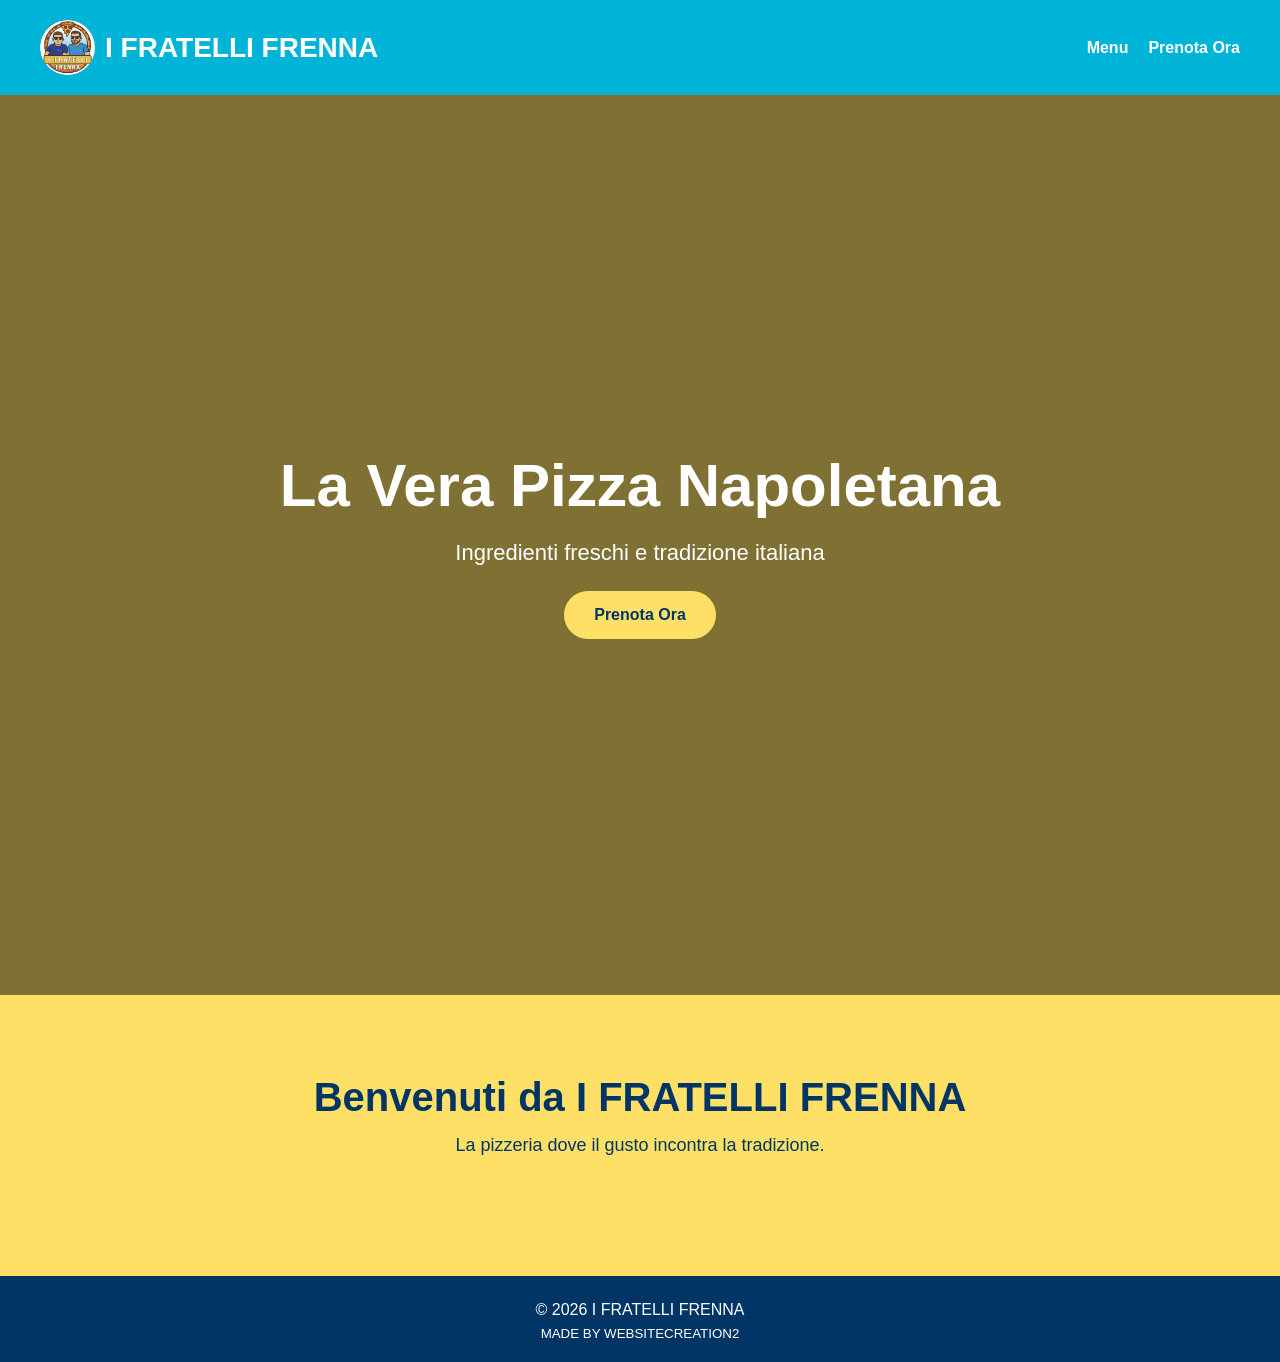
<file: index.html>
<!DOCTYPE html>
<html lang="it">

<head>
  <meta charset="UTF-8">
  <meta name="viewport" content="width=device-width, initial-scale=1.0">
  <title>I FRATELLI FRENNA</title>

  <link rel="stylesheet" href="style.css">
</head>

<body>

<!-- OVERLAY -->
<div class="overlay" id="overlay" onclick="closeAll()"></div>





<!-- NAVBAR -->
<nav>

  <div class="logo-area">
    <img src="logo.png" alt="Logo Pizzeria" class="logo">
    <h1>I FRATELLI FRENNA</h1>
  </div>

  <ul>
    <li><a href="menu.html">Menu</a></li>
    <li><a href="prenota.html">Prenota Ora</a></li>
  </ul>

</nav>

<!-- HERO -->
<header>

  <div class="hero">

    <h2>La Vera Pizza Napoletana</h2>

    <p>Ingredienti freschi e tradizione italiana</p>

    <a href="prenota.html" class="btn">
      Prenota Ora
    </a>

  </div>

</header>

<!-- INTRO -->
<section class="intro">

  <h2>Benvenuti da I FRATELLI FRENNA</h2>

  <p>
    La pizzeria dove il gusto incontra la tradizione.
  </p>

</section>

<!-- FOOTER -->
<footer>
  <p>© 2026 I FRATELLI FRENNA</p>
   <small class="credits">
    MADE BY WEBSITECREATION2
  </small>
</footer>

<!-- SCRIPT -->
<script>

/* MENU */
function toggleMenu(){

  document.getElementById("sidebar").classList.toggle("open");

  document.getElementById("overlay").classList.toggle("show");

}

/* CHIUDI TUTTO */
function closeAll(){

  document.getElementById("sidebar").classList.remove("open");

  document.getElementById("overlay").classList.remove("show");

}

/* CHIUSURA CON ESC */
document.addEventListener("keydown", function(event){

  if(event.key === "Escape"){

    closeAll();

  }

});

</script>

</body>
</html>
</file>
<file: style.css>
/* =========================
   RESET
========================= */

*{
  margin:0;
  padding:0;
  box-sizing:border-box;
  font-family:Arial, sans-serif;
}

body{
  background:#ffe066;
  color:#003566;
  overflow-x:hidden;
}

/* =========================
   NAVBAR
========================= */

nav{
  background:#00b4d8;
  display:flex;
  justify-content:space-between;
  align-items:center;
  padding:20px 40px;
}

nav h1{
  color:white;
  font-size:28px;
}

nav ul{
  display:flex;
  list-style:none;
  gap:20px;
}

nav a{
  color:white;
  text-decoration:none;
  font-weight:bold;
  transition:0.3s;
}

nav a:hover{
  color:#ffe066;
}

/* =========================
   LOGO
========================= */

.logo-area{
  display:flex;
  align-items:center;
  gap:10px;
}

.logo-area img{
  width:55px;
  height:55px;
  border-radius:50%;
  object-fit:cover;
}

/* =========================
   HERO
========================= */

header{
  height:100vh;

  background:
  linear-gradient(rgba(0,0,0,0.5),rgba(0,0,0,0.5)),
  url("https://images.unsplash.com/photo-1513104890138-7c749659a591?auto=format&fit=crop&w=1400&q=80");

  background-size:cover;
  background-position:center;
}

.hero{
  height:100%;
  display:flex;
  flex-direction:column;
  justify-content:center;
  align-items:center;
  text-align:center;
  color:white;
  padding:20px;
}

.hero h2{
  font-size:60px;
  margin-bottom:20px;
}

.hero p{
  font-size:22px;
  margin-bottom:25px;
}

.btn{
  background:#ffe066;
  color:#003566;

  padding:15px 30px;

  border-radius:30px;

  text-decoration:none;
  font-weight:bold;

  transition:0.3s;
}

.btn:hover{
  transform:scale(1.05);
}

/* =========================
   INTRO
========================= */

.intro{
  padding:80px 20px;
  text-align:center;
}

.intro h2{
  font-size:40px;
  margin-bottom:15px;
}

.intro p{
  font-size:18px;
}

/* =========================
   CONTENT
========================= */

.content{
  padding:30px;
}

.menu-section h1{
  margin-bottom:30px;
  font-size:40px;
}

/* =========================
   CARDS
========================= */

.cards{
  display:grid;
  grid-template-columns:repeat(auto-fit,minmax(250px,1fr));
  gap:25px;
}

.card{
  background:white;
  border-radius:20px;
  padding:15px;

  text-align:center;

  box-shadow:0 5px 15px rgba(0,0,0,0.2);

  transition:0.3s;

  overflow:hidden;
}

.card:hover{
  transform:translateY(-5px);
}

.card img{
  width:100%;
  height:220px;
  object-fit:cover;
  border-radius:15px;
  margin-bottom:15px;
}

.card h3{
  font-size:28px;
  margin-bottom:10px;
}

.card span{
  display:block;
  margin-top:10px;
  font-size:22px;
  font-weight:bold;
}

/* =========================
   BUTTONS
========================= */

button{
  background:#00b4d8;
  color:white;

  border:none;

  padding:12px 18px;

  border-radius:10px;

  cursor:pointer;

  margin-top:15px;

  transition:0.3s;
}

button:hover{
  opacity:0.9;
}

/* =========================
   SIDEBAR
========================= */

.sidebar{
  position:fixed;

  top:0;
  left:-260px;

  width:260px;
  height:100%;

  background:#003566;

  padding:25px;

  z-index:1001;

  transition:0.3s ease;

  display:flex;
  flex-direction:column;
}

.sidebar.open{
  left:0;
}

.sidebar h2{
  color:white;
  margin-bottom:30px;
  font-size:35px;
}

.sidebar a{
  color:white;
  text-decoration:none;

  font-size:24px;

  margin:15px 0;

  font-weight:bold;

  transition:0.3s;
}

.sidebar a:hover{
  color:#ffe066;
}

/* =========================
   MENU BUTTON
========================= */

.menu-btn{
  position:fixed;

  top:20px;
  left:200px;

  z-index:1002;

  width:60px;
  height:60px;

  border-radius:12px;

  background:transparent;
  color: lightblue;

  border:none;
  cursor:pointer;

  font-size:26px;

  display:flex;              /* 👈 centra tutto */
  align-items:center;       /* 👈 verticale */
  justify-content:center;   /* 👈 orizzontale */
}

/* =========================
   OVERLAY
========================= */

.overlay{
  position:fixed;

  top:0;
  left:0;

  width:100%;
  height:100%;

  background:rgba(0,0,0,0.5);

  display:none;

  z-index:1000;
}

.overlay.show{
  display:block;
}

/* =========================
   CART
========================= */

.cart{
  position:fixed;

  top:0;
  right:-320px;

  width:320px;
  height:100%;

  background:#003566;

  color:white;

  padding:20px;

  transition:0.3s ease;

  z-index:1002;

  overflow-y:auto;
}

.cart.open{
  right:0;
}

.cart h2{
  margin-bottom:20px;
}

.cart-item{
  background:#00b4d8;

  padding:10px;

  border-radius:10px;

  margin-bottom:10px;
}

.cart-item button{
  background:red;
}

/* =========================
   CART BUTTON
========================= */

.cart-btn{
  position:fixed;

  top:20px;
  right:20px;

  width:60px;
  height:60px;

  border-radius:50%;

  background:transparent;
  border:2px solid white;

  cursor:pointer;
  z-index:1003;

  display:flex;              /* 👈 importante */
  align-items:center;       /* 👈 centra verticale */
  justify-content:center;   /* 👈 centra orizzontale */

  font-size:24px;
}
#cart-count{
  position:absolute;

  top:-5px;
  right:-5px;

  width:22px;
  height:22px;

  border-radius:50%;

  background:red;
  color:white;

  font-size:12px;
  font-weight:bold;

  display:flex;
  align-items:center;
  justify-content:center;
}

/* =========================
   FORM
========================= */

form{
  max-width:500px;
  margin:auto;

  display:flex;
  flex-direction:column;
}

input,
textarea{
  margin:10px 0;

  padding:12px;

  border:2px solid #00b4d8;

  border-radius:8px;
}

/* =========================
   FOOTER
========================= */

footer{
  background:#003566;
  color:white;

  text-align:center;

  padding:20px;

  margin-top:40px;
}

footer p{
  margin:5px 0;
}

/* =========================
   MOBILE
========================= */

@media screen and (max-width:768px){

  nav{
    flex-direction:column;
    text-align:center;
    padding:15px;
  }

  nav ul{
    flex-direction:column;
    gap:10px;
    margin-top:15px;
  }

  .hero h2{
    font-size:36px;
  }

  .hero p{
    font-size:16px;
  }

  .content{
    padding:15px;
  }

  .cards{
    grid-template-columns:1fr;
  }

  .card img{
    height:200px;
  }

  .sidebar{
    width:220px;
    left:-220px;
  }

  .sidebar.open{
    left:0;
  }

  .sidebar h2{
    font-size:28px;
  }

  .sidebar a{
    font-size:20px;
  }

  .cart{
  width:85%;
  max-width:320px;
  right:-100%;
  border-top-left-radius:20px;
  border-bottom-left-radius:20px;
}

  .cart.open{
    right:0;
  }

  .menu-btn{
    top:10px;
    left:10px;

    width:50px;
    height:50px;
  }

  .cart-btn{
    top:10px;
    right:10px;

    width:50px;
    height:50px;
  }

  h1{
    font-size:30px;
  }

  h2{
    font-size:26px;
  }

  p{
    font-size:15px;
  }

}
@keyframes pop {
  0%   { transform: scale(1); }
  50%  { transform: scale(1.2); }
  100% { transform: scale(1); }
}

.btn-pop {
  animation: pop 0.3s ease;
}
body{
  background-color:#ffe066;
  color:#003566;
  position:relative;
}

.menu-section{
  position:relative;
  z-index:1;
}

.menu-section::before{
  content:"";

  position:fixed;

  top:0;
  left:0;

  width:100%;
  height:100%;

  background:url("logo.png") center center no-repeat;

  background-size:650px;

  opacity:0.18;
   

  z-index:-1;
}
@media screen and (max-width:768px){

  .menu-section::before{

    background-size:300px;

    opacity:0.15;

    background-position:center center;

  }

}
</file>
